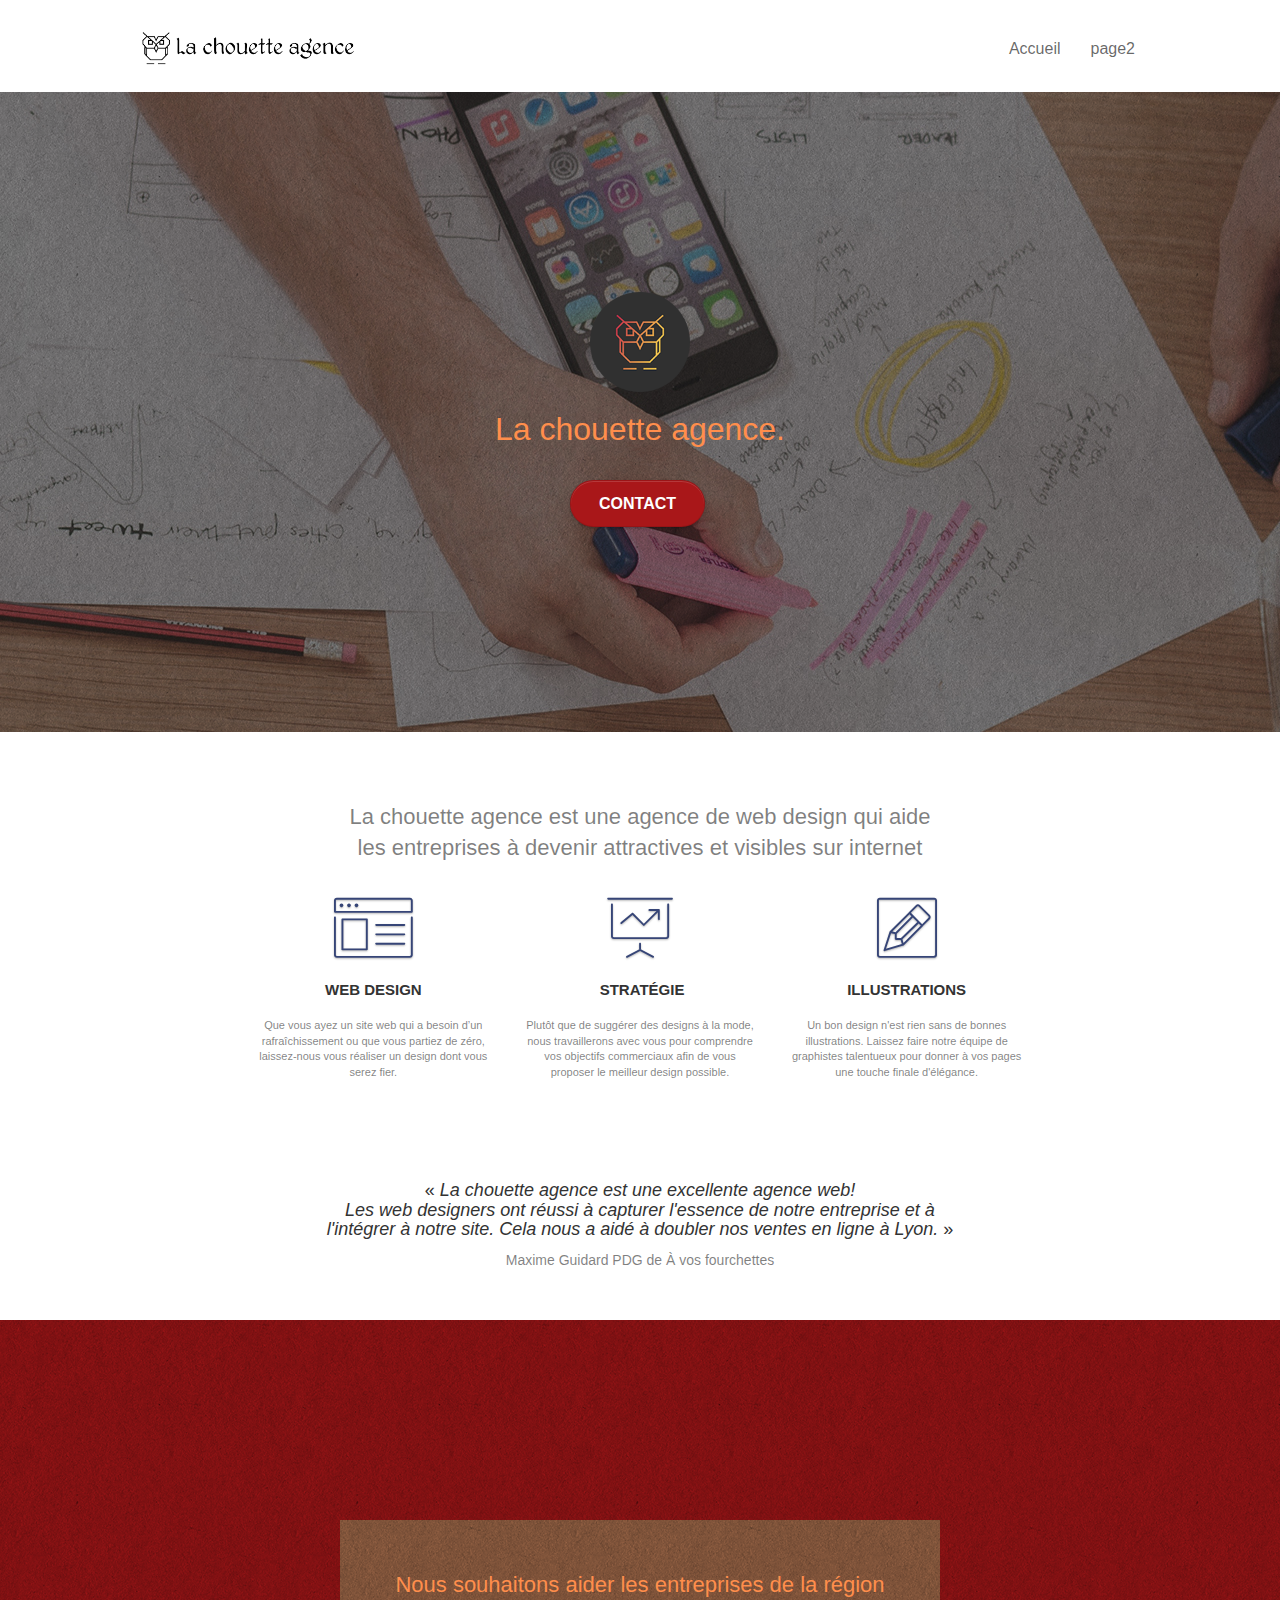
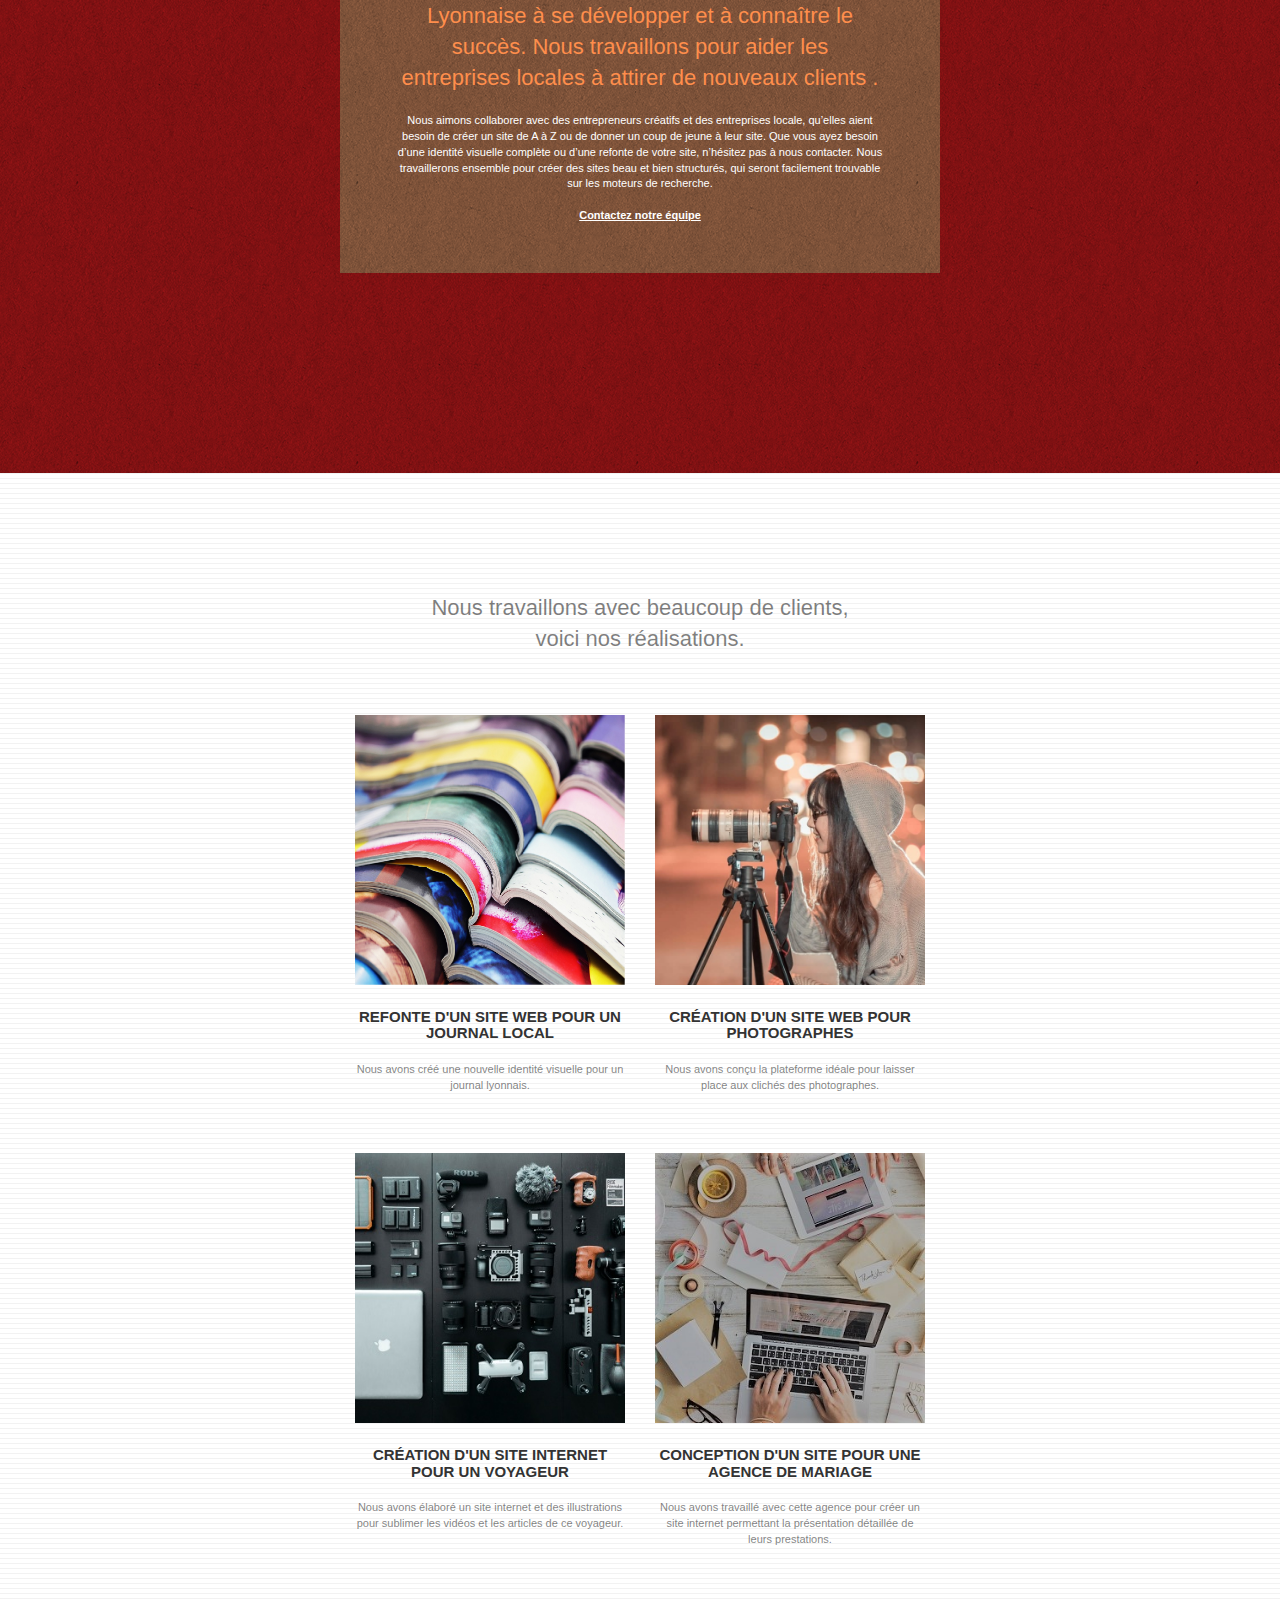
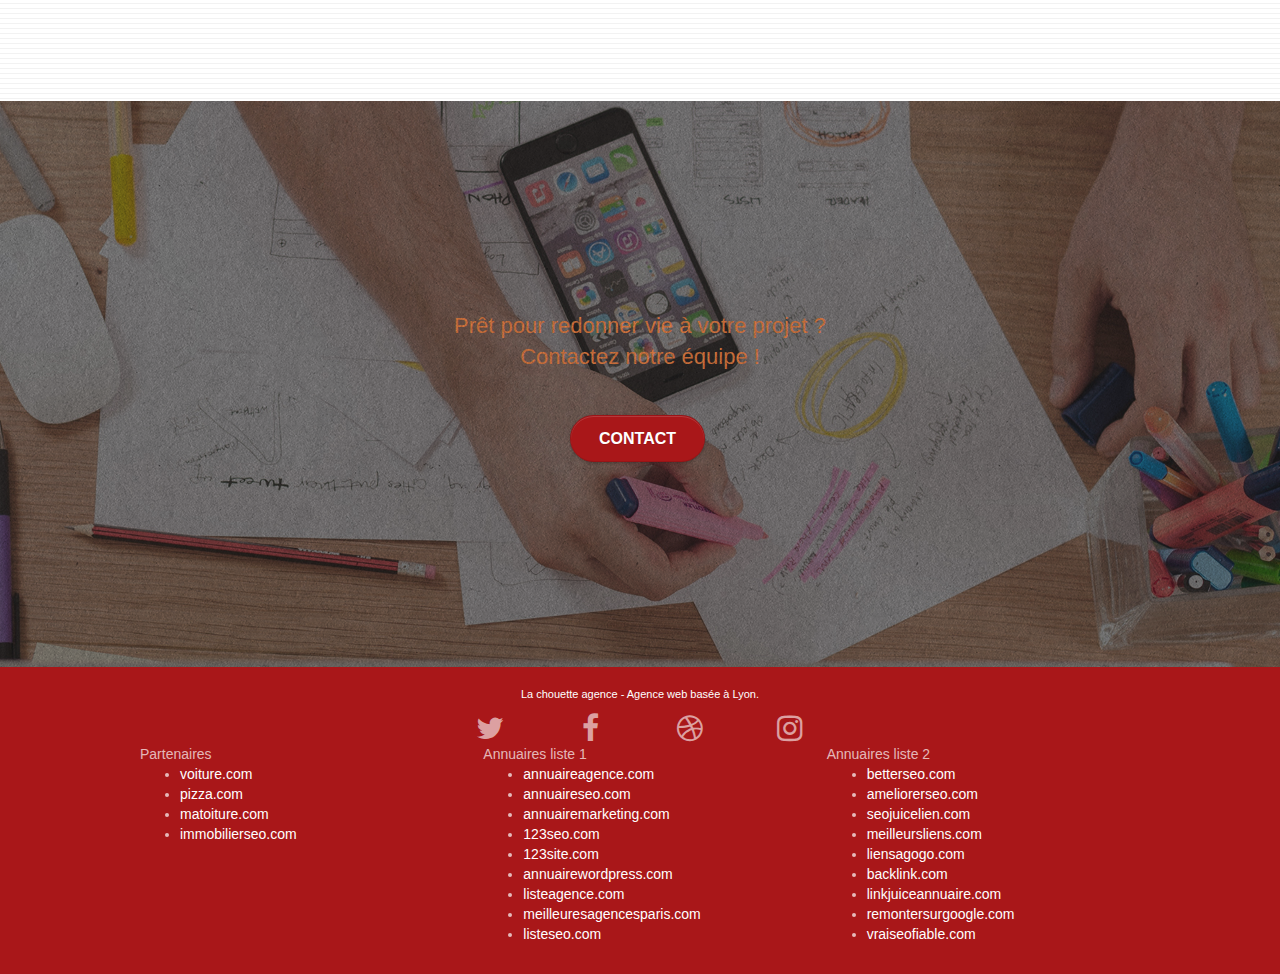
<file: index.html>
<!DOCTYPE html>
<html lang="fr">
  <head>
    <meta charset="utf-8" />
    <meta name="keywords" content="seo, web design, e-commence, développement web lyon, agence digitale, agence web, agence web lyonnaise" />
    <meta
      name="description"
      content="La chouette agence est une agence de web design qui aide les entreprises à devenir attractives et visibles sur internet"
    />
    <meta name="viewport" content="width=device-width, initial-scale=1.0, viewport-fit=cover" />
    <meta name="googlebot" content="index" />
    <link rel="shortcut icon" type="image/png" href="favicon.jpg" />

    <link rel="stylesheet" type="text/css" href="./css/bootstrap.css" />
    <link rel="stylesheet" type="text/css" href="style.css" />
    <link rel="stylesheet" type="text/css" href="./css/font-awesome.css" />
    <link rel="stylesheet" type="text/css" href="./css/et-line.css" />



    <title>La chouette agence</title>

    <!-- Analytics -->

    <!-- Analytics END -->
  </head>
  <body>
    <!-- Principal conteneur -->
    <div class="page-container">
      <!-- bloc-0 -->
      <div class="bloc bgc-white l-bloc" id="bloc-0">
        <div class="container bloc-sm">
          <nav class="navbar row">
            <div class="navbar-header">
              <a class="navbar-brand" href="index.html">
                <img src="img/la-chouette-agence.png" alt="logo dessin d'une chouette" height="40" />
              </a>
              <button id="nav-toggle" type="button" class="ui-navbar-toggle navbar-toggle" data-toggle="collapse" data-target=".navbar-1">
                <span class="sr-only">Toggle navigation</span>
                <span class="icon-bar"></span>
                <span class="icon-bar"></span>
                <span class="icon-bar"></span>
              </button>
            </div>
            <div class="collapse navbar-collapse navbar-1 special-dropdown-nav">
              <ul class="site-navigation nav navbar-nav">
                <li>
                  <a href="index.html">Accueil</a>
                </li>
                <li></li>
                <li>
                  <a href="page2.html">page2</a>
                </li>
              </ul>
            </div>
          </nav>
        </div>
      </div>
      <!-- bloc-0 END -->

      <!-- bloc-1-presentation -->
      <div
        class="bloc bgc-dark-slate-blue bg-banniere d-bloc bg-t-edge bloc-bg-texture texture-paper b-parallax"
        id="bloc-1-hero"
        role="img"
        aria-label="[une main écrit sur un brouillon]"
      >
        <div class="container bloc-lg">
          <div class="row tight-width-whitespace">
            <div class="col-sm-12">
              <img src="img/logo.png" class="center-block image-resize-mode" width="100" alt="logo chouette agence" />
              <h1 class="text-center hero-bloc-text tc-white">La chouette agence.</h1>
              <div class="text-center">
                <a href="page2.html" class="btn btn-lg btn-clean btn-rd cta-hero btn-atomic-tangerine" id="cta-hero">Contact</a>
              </div>
            </div>
          </div>
        </div>
      </div>
      <!-- bloc-1-presentation END -->

      <!-- bloc-2-services -->
      <div class="bloc bgc-white l-bloc" id="bloc-2-services">
        <div class="container bloc-md">
          <div class="row">
            <div class="col-sm-12 text-center">
              <h2>
                La chouette agence est une agence de web design qui aide<br />
                les entreprises à devenir attractives et visibles sur internet
              </h2>
            </div>
          </div>
          <div class="row voffset-lg med-width-whitespace">
            <div class="col-sm-4">
              <div class="text-center">
                <span class="et-icon-browser sm-shadow icon-dark-slate-blue icons icon-lg"></span>
              </div>
              <h3 class="mg-md text-center">Web design</h3>
              <p class="text-center">
                Que vous ayez un site web qui a besoin d&rsquo;un rafraîchissement ou que vous partiez de zéro, laissez-nous vous réaliser un design dont vous
                serez fier.
              </p>
            </div>
            <div class="col-sm-4">
              <div class="text-center">
                <span class="et-icon-presentation sm-shadow icon-dark-slate-blue icons icon-lg"></span>
              </div>
              <h3 class="mg-md text-center">&nbsp;Stratégie</h3>
              <p class="text-center">
                Plutôt que de suggérer des designs à la mode, nous travaillerons avec vous pour comprendre vos objectifs commerciaux afin de vous proposer le
                meilleur design possible.<br />
              </p>
            </div>
            <div class="col-sm-4">
              <div class="text-center">
                <span class="et-icon-edit sm-shadow icon-dark-slate-blue icons icon-lg"></span>
              </div>
              <h3 class="mg-md text-center">Illustrations</h3>
              <p class="text-center">
                Un bon design n'est rien sans de bonnes illustrations. Laissez faire notre équipe de graphistes talentueux pour donner à vos pages une touche
                finale d'élégance.
              </p>
            </div>
          </div>
          <div class="row voffset-lg voffset">
            <div class="col-xs-12 col-md-8 col-md-offset-2 text-center">
              <h4>
                <q>
                  <em>
                    La chouette agence est une excellente agence web! <br />
                    Les web designers ont réussi à capturer l'essence de notre entreprise et à l'intégrer à notre site. Cela nous a aidé à doubler nos ventes en
                    ligne à Lyon.
                  </em>
                </q>
                <br />
              </h4>
              Maxime Guidard PDG de À vos fourchettes
            </div>
          </div>
        </div>
      </div>
      <!-- bloc-2-services END -->

      <!-- bloc-3-what-i-do -->
      <div
        class="bloc tc-white bgc-atomic-tangerine bg-presentation d-bloc bloc-bg-texture texture-paper b-parallax"
        id="bloc-3-what-i-do"
        role="img"
        aria-label="[une personne écrit sur un post-it]"
      >
        <div class="container bloc-lg">
          <div class="row tight-width-whitespace black-background">
            <div class="col-sm-12">
              <h2 class="mg-md text-center tc-white">
                Nous souhaitons aider les entreprises de la région Lyonnaise à se développer et à connaître le succès. Nous travaillons pour aider les
                entreprises locales à attirer de nouveaux clients .<br />
              </h2>
              <p class="text-center white">
                Nous aimons collaborer avec des entrepreneurs créatifs et des entreprises locale, qu’elles aient besoin de créer un site de A à Z ou de donner
                un coup de jeune à leur site. Que vous ayez besoin d’une identité visuelle complète ou d’une refonte de votre site, n’hésitez pas à nous
                contacter. Nous travaillerons ensemble pour créer des sites beau et bien structurés, qui seront facilement trouvable sur les moteurs de
                recherche. <br /><br /><a class="ltc-white bold-link" href="page2.html">Contactez notre équipe</a><br />
              </p>
            </div>
          </div>
        </div>
      </div>
      <!-- bloc-3-what-i-do END -->

      <!-- bloc-4-portfolio -->
      <div class="bloc bgc-white bg-lines-h2-bg bg-repeat l-bloc" id="bloc-4-portfolio">
        <div class="container bloc-lg">
          <div class="row">
            <div class="col-sm-12 text-center">
              <h2>
                Nous travaillons avec beaucoup de clients, <br />
                voici nos réalisations.
              </h2>
            </div>
          </div>
          <div class="row tight-width-whitespace portfolio-row">
            <div class="col-sm-6">
              <a
                href="#"
                data-lightbox="img/1.jpg"
                data-gallery-id="gallery-1"
                data-caption="Refonte d'un site web pour un journal local"
                data-frame="snapshot-lb"
                ><img
                  src="img/1.jpg"
                  alt="des magazine empilés les uns sur les autres"
                  class="img-responsive portfolio-thumb"
              /></a>
              <h3 class="mg-md text-center">Refonte d'un site web pour un journal local</h3>
              <p class="text-center">Nous avons créé une nouvelle identité visuelle pour un journal lyonnais.</p>
            </div>
            <div class="col-sm-6">
              <a href="#" data-lightbox="img/2.jpg" data-gallery-id="gallery-1" data-caption="Création d'un site web pour photographes" data-frame="snapshot-lb"
                ><img
                  src="img/2.jpg"
                  class="img-responsive portfolio-thumb"
                  alt="une femme au long cheveux derrière une appareil photo"
              /></a>
              <h3 class="mg-md text-center">Création d'un site web pour photographes</h3>
              <p class="text-center">Nous avons conçu la plateforme idéale pour laisser place aux clichés des photographes.</p>
            </div>
          </div>
          <div class="row tight-width-whitespace portfolio-row">
            <div class="col-sm-6">
              <a
                href="#"
                data-lightbox="img/3.png"
                data-gallery-id="gallery-1"
                data-caption="Création d'un site internet pour un voyageur"
                data-frame="snapshot-lb"
              >
                <img
                  src="img/3.png"
                  class="img-responsive portfolio-thumb"
                  alt="photo prise d'en haut d'accessoires de photographie"
                />
              </a>
              <h3 class="mg-md text-center">Création d'un site internet pour un voyageur</h3>
              <p class="text-center">Nous avons élaboré un site internet et des illustrations pour sublimer les vidéos et les articles de ce voyageur.</p>
            </div>
            <div class="col-sm-6">
              <a
                href="#"
                data-lightbox="img/4.png"
                data-gallery-id="gallery-1"
                data-caption="Conception d'un site pour une agence de mariage"
                data-frame="snapshot-lb"
                ><img
                  src="img/4.png"
                  class="img-responsive portfolio-thumb"
                  alt="un ordinateur et deux personne en plein wedding planning"
              /></a>
              <h3 class="mg-md text-center">Conception d'un site pour une agence de mariage</h3>
              <p class="text-center">
                Nous avons travaillé avec cette agence pour créer un site internet permettant la présentation détaillée de leurs prestations.
              </p>
            </div>
          </div>
        </div>
      </div>
      <!-- bloc-4-portfolio END -->

      <!-- bloc-5-cta -->
      <div class="bloc bgc-dark-slate-blue bg-banniere d-bloc bloc-bg-texture texture-paper" id="bloc-5-cta" role="img"
        aria-label="[une main écrit sur un brouillon]">
        <div class="container bloc-lg">
          <div class="row">
            <h2 class="mg-md text-center tc-white">Prêt pour redonner vie à votre projet ?<br />Contactez notre équipe !</h2>
            <div class="col-sm-12 text-center">
              <a href="page2.html" class="btn btn-atomic-tangerine btn-clean btn-rd btn-lg cta-hero">Contact</a>
            </div>
          </div>
        </div>
      </div>
      <!-- bloc-5-cta END -->

      <!-- Footer - bloc-8 -->
      <div class="bloc bgc-atomic-tangerine d-bloc" id="bloc-8">
        <div class="container bloc-sm">
          <div class="row">
            <div class="col-sm-12">
              <p class="text-center white">La chouette agence - Agence web basée à Lyon.<br /></p>
              <div class="row row-no-gutters social">
                <div class="col-sm-3">
                  <div class="text-center">
                    <a class="social" href="index.html"><span class="fa fa-twitter icon-md"></span></a>
                  </div>
                </div>
                <div class="col-sm-3">
                  <div class="text-center">
                    <a class="social" href="index.html"><span class="fa fa-facebook icon-md"></span></a>
                  </div>
                </div>
                <div class="col-sm-3">
                  <div class="text-center">
                    <a class="social" href="index.html"><span class="fa fa-dribbble icon-md"></span></a>
                  </div>
                </div>
                <div class="col-sm-3">
                  <div class="text-center">
                    <a class="social" href="index.html"><span class="fa fa-instagram icon-md"></span></a>
                  </div>
                </div>
                
              </div>
              <div class="row">
                <div class="col-sm-4">
                  Partenaires
                  <ul>
                    <li><a href="voiture.com">voiture.com</a></li>
                    <li><a href="pizza.com">pizza.com</a></li>
                    <li><a href="matoiture.com">matoiture.com</a></li>
                    <li><a href="immobilierseo.com">immobilierseo.com</a></li>
                  </ul>
                </div>
                <div class="col-sm-4">
                  Annuaires liste 1
                  <ul>
                    <li><a href="annuaireagence.com">annuaireagence.com</a></li>
                    <li><a href="annuaireseo.com">annuaireseo.com</a></li>
                    <li><a href="annuairemarketing.com">annuairemarketing.com</a></li>
                    <li><a href="123seoture.com">123seo.com</a></li>
                    <li><a href="123site.com">123site.com</a></li>
                    <li><a href="annuairewordpress.com">annuairewordpress.com</a></li>
                    <li><a href="listeagence.com">listeagence.com</a></li>
                    <li><a href="meilleuresagencesparis.com">meilleuresagencesparis.com</a></li>
                    <li><a href="listeseo.com">listeseo.com</a></li>
                  </ul>
                </div>
                <div class="col-sm-4">
                  Annuaires liste 2
                  <ul>
                    <li><a href="betterseo.com">betterseo.com</a></li>
                    <li><a href="ameliorerseo.com">ameliorerseo.com</a></li>
                    <li><a href="seojuicelien.com">seojuicelien.com</a></li>
                    <li><a href="meilleursliens.com">meilleursliens.com</a></li>
                    <li><a href="liensagogo.com">liensagogo.com</a></li>
                    <li><a href="backlink.com">backlink.com</a></li>
                    <li><a href="linkjuiceannuaire.com">linkjuiceannuaire.com</a></li>
                    <li><a href="remontersurgoogle.com">remontersurgoogle.com</a></li>
                    <li><a href="vraiseofiable.com">vraiseofiable.com</a></li>
                  </ul>
                </div>
              </div>
            </div>
          </div>
        </div>
      </div>
      <!-- Footer - bloc-8 END -->
    </div>
    <!-- Principal conteneur END -->
    <script src="./js/jquery-2.1.0.js"></script>
    <script src="./js/bootstrap.js"></script>
    <script src="./js/blocs.js"></script>
    <script src="./js/jquery.touchSwipe.js" defer></script>
    <script src="./js/gmaps.js"></script>
  </body>
</html>
</file>
<file: style.css>
body {
  margin: 0;
  padding: 0;
  background: #fff;
  overflow-x: hidden;
  -webkit-font-smoothing: antialiased;
  -moz-osx-font-smoothing: grayscale;
}

a,
button {
  transition: all 0.3s ease-in-out;
  outline: none !important;
}

a:hover {
  text-decoration: none;
  cursor: pointer;
}

#page-loading-blocs-notifaction {
  position: fixed;
  top: 0;
  bottom: 0;
  width: 100%;
  z-index: 100000;
  background: #ffffff url('img/pageload-spinner.gif') no-repeat center center;
}

.bloc {
  width: 100%;
  clear: both;
  background: 50% 50% no-repeat;
  padding: 0 50px;
  -webkit-background-size: cover;
  -moz-background-size: cover;
  -o-background-size: cover;
  background-size: cover;
  position: relative;
}

.bloc .container {
  padding-left: 0;
  padding-right: 0;
}

.bloc-lg {
  padding: 100px 50px;
}

.bloc-md {
  padding: 50px;
}

.bloc-sm {
  padding: 20px 50px;
}

.bg-center,
.bg-l-edge,
.bg-r-edge,
.bg-t-edge,
.bg-b-edge,
.bg-tl-edge,
.bg-bl-edge,
.bg-tr-edge,
.bg-br-edge,
.bg-repeat {
  -webkit-background-size: auto !important;
  -moz-background-size: auto !important;
  -o-background-size: auto !important;
  background-size: auto !important;
}

.bg-repeat {
  background: repeat;
}

.bg-t-edge {
  background: top no-repeat;
}

.bloc-bg-texture::before {
  content: '';
  background-size: 2px 2px;
  position: absolute;
  top: 0;
  bottom: 0;
  left: 0;
  right: 0;
}

.texture-paper::before {
  background: url('img/texture-paper.png');
  background-size: 280px 280px;
}

.b-parallax {
  background-attachment: fixed;
}

.d-bloc {
  color: rgba(255, 255, 255, 0.7);
  padding: 100px 0px;
}

#bloc-8 {
  padding: 0px 30px;
}

.d-bloc button:hover {
  color: rgba(255, 255, 255, 0.9);
}

.d-bloc .icon-round,
.d-bloc .icon-square,
.d-bloc .icon-rounded,
.d-bloc .icon-semi-rounded-a,
.d-bloc .icon-semi-rounded-b {
  border-color: rgba(255, 255, 255, 0.9);
}

.d-bloc .divider-h span {
  border-color: rgba(255, 255, 255, 0.2);
}

.d-bloc .a-btn,
.d-bloc .navbar a,
.d-bloc .navbar-brand,
.d-bloc a .icon-sm,
.d-bloc a .icon-md,
.d-bloc a .icon-lg,
.d-bloc a .icon-xl,
.d-bloc h1 a,
.d-bloc h2 a,
.d-bloc h3 a,
.d-bloc h4 a,
.d-bloc h5 a,
.d-bloc h6 a,
.d-bloc p a {
  color: rgba(255, 255, 255, 0.6);
}

.d-bloc .a-btn:hover,
.d-bloc .navbar a:hover,
.d-bloc .navbar-brand:hover,
.d-bloc a:hover .icon-sm,
.d-bloc a:hover .icon-md,
.d-bloc a:hover .icon-lg,
.d-bloc a:hover .icon-xl,
.d-bloc h1 a:hover,
.d-bloc h2 a:hover,
.d-bloc h3 a:hover,
.d-bloc h4 a:hover,
.d-bloc h5 a:hover,
.d-bloc h6 a:hover,
.d-bloc p a:hover {
  color: rgba(255, 255, 255, 1);
}

.d-bloc .navbar-toggle .icon-bar {
  background: rgba(255, 255, 255, 1);
}

.d-bloc .btn-wire,
.d-bloc .btn-wire:hover {
  color: rgba(255, 255, 255, 1);
  border-color: rgba(255, 255, 255, 1);
}

.d-bloc .panel {
  color: rgba(0, 0, 0, 0.5);
}

.d-bloc .panel button:hover {
  color: rgba(0, 0, 0, 0.7);
}

.d-bloc .panel icon {
  border-color: rgba(0, 0, 0, 0.7);
}

.d-bloc .panel .divider-h span {
  border-color: rgba(0, 0, 0, 0.1);
}

.d-bloc .panel .a-btn {
  color: rgba(0, 0, 0, 0.6);
}

.d-bloc .panel .a-btn:hover {
  color: rgba(0, 0, 0, 1);
}

.d-bloc .panel .btn-wire,
.d-bloc .panel .btn-wire:hover {
  color: rgba(0, 0, 0, 0.7);
  border-color: rgba(0, 0, 0, 0.3);
}

.d-bloc .panel,
.l-bloc {
  color: rgba(0, 0, 0, 0.5);
}

.d-bloc .panel button:hover,
.l-bloc button:hover {
  color: rgba(0, 0, 0, 0.7);
}

.l-bloc .icon-round,
.l-bloc .icon-square,
.l-bloc .icon-rounded,
.l-bloc .icon-semi-rounded-a,
.l-bloc .icon-semi-rounded-b {
  border-color: rgba(0, 0, 0, 0.7);
}

.d-bloc .panel .divider-h span,
.l-bloc .divider-h span {
  border-color: rgba(0, 0, 0, 0.1);
}

.d-bloc .panel .a-btn,
.l-bloc .a-btn,
.l-bloc .navbar a,
.l-bloc .navbar-brand,
.l-bloc a .icon-sm,
.l-bloc a .icon-md,
.l-bloc a .icon-lg,
.l-bloc a .icon-xl,
.l-bloc h1 a,
.l-bloc h2 a,
.l-bloc h3 a,
.l-bloc h4 a,
.l-bloc h5 a,
.l-bloc h6 a,
.l-bloc p a {
  color: rgba(0, 0, 0, 0.6);
}

.d-bloc .panel .a-btn:hover,
.l-bloc .a-btn:hover,
.l-bloc .navbar a:hover,
.l-bloc .navbar-brand:hover,
.l-bloc a:hover .icon-sm,
.l-bloc a:hover .icon-md,
.l-bloc a:hover .icon-lg,
.l-bloc a:hover .icon-xl,
.l-bloc h1 a:hover,
.l-bloc h2 a:hover,
.l-bloc h3 a:hover,
.l-bloc h4 a:hover,
.l-bloc h5 a:hover,
.l-bloc h6 a:hover,
.l-bloc p a:hover {
  color: rgba(0, 0, 0, 1);
}

.l-bloc .navbar-toggle .icon-bar {
  color: rgba(0, 0, 0, 0.6);
}

.d-bloc .panel .btn-wire,
.d-bloc .panel .btn-wire:hover,
.l-bloc .btn-wire,
.l-bloc .btn-wire:hover {
  color: rgba(0, 0, 0, 0.7);
  border-color: rgba(0, 0, 0, 0.3);
}

.voffset {
  margin-top: 30px;
}

.voffset-lg {
  margin-top: 80px;
}

.row-no-gutters {
  margin-right: 0;
  margin-left: 0;
}

.row.row-no-gutters > [class^='col-'],
.row.row-no-gutters > [class*=' col-'] {
  padding-right: 0;
  padding-left: 0;
}

#bloc-1-hero h1 {
  font-size: 32px;
}

.navbar {
  margin-bottom: 0;
  z-index: 1;
}

.navbar-brand {
  height: auto;
  padding: 3px 15px;
  font-size: 25px;
  font-weight: normal;
  font-weight: 600;
  line-height: 44px;
}

.navbar-brand img {
  max-height: 200px;
  margin: 0 5px 0 0;
  display: inline;
}

.navbar-brand img[src$='svg'] {
  min-width: 100px;
}

.nav-center .navbar-brand img {
  margin: 0;
}

.navbar .nav {
  padding-top: 2px;
  margin-right: -16px;
  float: right;
  z-index: 1;
}

.nav > li {
  float: left;
  margin-top: 4px;
  font-size: 16px;
}

.navbar-nav .open .dropdown-menu > li > a {
  text-align: inherit;
}

.nav > li a:hover,
.nav > li a:focus {
  background: transparent;
}

.navbar-toggle {
  margin: 10px 10px 0 0;
  border: 0px;
}

.navbar-toggle:hover {
  background: transparent !important;
}

.navbar-toggle .icon-bar {
  background-color: rgba(0, 0, 0, 0.5);
  width: 26px;
}

.nav-invert .navbar .nav {
  float: left;
}

.nav-invert .navbar-header,
.nav-invert .navbar-brand {
  float: right;
  position: relative;
  z-index: 2;
}

@media (min-width: 768px) {
  .site-navigation {
    position: absolute;
    top: 50%;
    right: 20px;
    transform: translate(0, -50%);
    -webkit-transform: translateY(-50%);
  }
  .nav > li .dropdown-menu a,
  .nav > li .dropdown-menu a:hover {
    color: #484848;
  }
  .nav-invert .site-navigation {
    left: 0;
    right: 0;
  }
  .nav-center {
    text-align: center;
  }
  .nav-center .navbar-header {
    width: 100%;
  }
  .nav-center .navbar-header,
  .nav-center .navbar-brand,
  .nav-center .nav > li {
    float: none;
    display: inline-block;
  }
  .nav-center .site-navigation {
    position: relative;
    width: 100%;
    right: 0;
    margin-right: 0px;
    margin-top: 20px;
  }
  .nav-center.mini-nav .navbar-toggle {
    float: none;
    margin: 10px auto 0;
  }
}

.nav > li > .dropdown a {
  background: none !important;
  display: block;
  padding: 14px 15px;
}

nav .caret {
  margin: 0 5px;
}

.dropdown-menu .dropdown-menu {
  top: -8px;
  left: 100%;
}

.dropdown-menu .dropmenu-flow-right {
  top: 100%;
  left: 0;
  margin-left: -1px;
  border-top-left-radius: 0;
  border-top-right-radius: 0;
}

.dropdown-menu .dropdown span {
  border: 4px solid black;
  border-top-color: transparent;
  border-right-color: transparent;
  border-bottom-color: transparent;
  margin: 6px -5px 0 0 !important;
  float: right;
}

.mg-md {
  margin-top: 10px;
  margin-bottom: 20px;
}

.mg-lg {
  margin-top: 10px;
  margin-bottom: 40px;
}

.btn {
  margin: 0 5px 5px 0;
}

.btn.pull-right {
  margin: 0 0 5px 5px;
}

.btn-d,
.btn-d:hover,
.btn-d:focus {
  color: #fff;
  background: rgba(0, 0, 0, 0.3);
}

button {
  outline: none !important;
}

.btn-rd {
  border-radius: 40px;
}

.btn-clean {
  border: 1px solid rgba(0, 0, 0, 0.08);
  border-bottom-color: rgba(0, 0, 0, 0.1);
  text-shadow: 0 1px 0 rgba(0, 0, 1, 0.1);
  box-shadow: 0 1px 3px rgba(0, 0, 1, 0.25), inset 0 1px 0 0 rgba(255, 255, 255, 0.15);
}

.icon-md {
  font-size: 30px !important;
}

.icon-lg {
  font-size: 60px !important;
}

.sm-shadow {
  text-shadow: 0 1px 2px rgba(0, 0, 0, 0.3);
}

.panel-sq,
.panel-sq .panel-heading,
.panel-sq .panel-footer {
  border-radius: 0;
}

.panel-rd {
  border-radius: 30px;
}

.panel-rd .panel-heading {
  border-radius: 29px 29px 0 0;
}

.panel-rd .panel-footer {
  border-radius: 0 0 29px 29px;
}

.form-control {
  border-color: rgba(0, 0, 0, 0.1);
  box-shadow: none;
}

.scrollToTop {
  width: 40px;
  height: 40px;
  position: fixed;
  bottom: 20px;
  right: 20px;
  opacity: 0;
  z-index: 500;
  transition: all 0.3s ease-in-out;
}

.scrollToTop span {
  margin-top: 6px;
}

.showScrollTop {
  font-size: 14px;
  opacity: 1;
}

a[data-lightbox] {
  position: relative;
  display: block;
  text-align: center;
}

a[data-lightbox]:hover::before {
  content: '+';
  font-family: 'HelveticaNeue-Light', 'Helvetica Neue Light', 'Helvetica Neue', Helvetica, Arial;
  font-size: 32px;
  width: 50px;
  height: 50px;
  margin-left: -25px;
  border-radius: 50%;
  background: rgba(0, 0, 0, 0.6);
  color: #fff;
  font-weight: 100;
  z-index: 1;
  position: absolute;
  top: 50%;
  transform: translateY(-50%);
  -webkit-transform: translateY(-50%);
}

a[data-lightbox]:hover img {
  opacity: 0.6;
  -webkit-animation-fill-mode: none;
  animation-fill-mode: none;
}

#lightbox-modal {
  display: flex;
  align-items: center;
}

#lightbox-modal .modal-dialog {
  width: 90%;
  max-width: 900px;
  margin: 0 auto 0;
}

#lightbox-modal .modal-dialog img {
  max-height: 90vh;
  margin: 0 auto;
}

.lightbox-caption {
  padding: 20px;
  color: #fff;
  background: rgba(0, 0, 0, 0.5);
  position: absolute;
  left: 15px;
  right: 15px;
  bottom: 5px;
}

.close-lightbox {
  color: #fff;
  font-size: 30px;
  position: absolute;
  top: 20px;
  right: 20px;
  z-index: 20;
  background: rgba(0, 0, 0, 0.5);
  border: none;
  line-height: 30px;
  padding: 0 9px 5px;
  opacity: 0.3;
}

.close-lightbox:hover,
.next-lightbox:hover,
.prev-lightbox:hover {
  opacity: 1;
  color: #fff;
}

.next-lightbox,
.prev-lightbox {
  font-size: 20px;
  color: rgba(255, 255, 255, 0.9);
  background: rgba(0, 0, 0, 0.5);
  transition: all 0.2s ease-in-out;
  position: absolute;
  top: 45%;
  z-index: 1;
  opacity: 0.4;
}

.next-lightbox {
  padding: 6px 8px 1px 13px;
  right: 25px;
}

.prev-lightbox {
  padding: 6px 13px 1px 10px;
  left: 25px;
}

.snapshot-lb .modal-body {
  padding-bottom: 45px;
}

.snapshot-lb .lightbox-caption {
  padding: 0;
  color: rgba(0, 0, 0, 0.5);
  background: none;
}

h1,
h2,
h3,
h4,
h5,
h6,
p,
label,
.btn,
 {
  font-family: 'helvetica';
  font-weight: 400;
  color: #575757 !important;
}
a {
  color: white;
}

.container {
  max-width: 1000px;
}

.hero-bloc-text {
  font-size: 38px;
}

.hero-bloc-text-sub {
  font-size: 36px;
}

.statement-bloc-text {
  line-height: 26px;
  font-style: italic;
  font-size: 20px;
  text-align: center;
  font-weight: lighter;
  max-width: 520px;
  margin: auto auto auto auto;
}

p {
  font-size: 11px;
}

.tight-width-whitespace {
  max-width: 600px;
  margin: auto auto auto auto;
}

.h1 {
  font-size: 20px;
  font-family: 'Open Sans';
}

.cta-hero {
  margin-top: 22px;
  color: #ffffff !important;
  text-transform: uppercase;
  padding: 12px 28px 12px 28px;
  font-size: 16px;
  font-weight: 700;
}

.social {
  max-width: 400px;
  margin: auto auto auto auto;
}

h2 {
  font-size: 22px;
  line-height: 1.4em;
}

h3 {
  font-size: 15px;
  text-transform: uppercase;
  font-weight: 700;
  color: #333333 !important;
}

.med-width-whitespace {
  max-width: 800px;
  margin: auto auto auto auto;
  box-shadow: 0px 0px 0px #000000;
}

h1 {
  color: #333333 !important;
}

h4 {
  color: #333333 !important;
}

.icons {
  margin-bottom: 14px;
  margin-top: 24px;
}

.white {
  color: #ffffff !important;
}

.img-responsive {
  width: 100%;
}

.portfolio-thumb {
  margin-bottom: 24px;
}

.portfolio-row {
  margin-bottom: 44px;
  margin-top: 50px;
}

.avatar {
  box-shadow: 0px 4px 9px rgba(0, 0, 0, 0.3);
}

.black-background {
  background-color: rgba(165, 147, 99, 0.7);
  padding: 40px 40px 40px 40px;
}

.bold-link {
  font-weight: 900;
  text-decoration: underline !important;
}

.bgc-white {
  background-color: #ffffff;
}

.bgc-dark-slate-blue {
  background-color: #364577;
}

.bgc-atomic-tangerine {
  background-color: #a91719;
}

.tc-white {
  color: #ff8e4c !important;
}

.btn-atomic-tangerine {
  background: #a91719;
  color: #ffffff !important;
}

.btn-atomic-tangerine:hover {
  background: #c01a1c !important;
  color: #ffffff !important;
}

.ltc-white {
  color: #ffffff !important;
}

.ltc-white:hover {
  color: #cccccc !important;
}

.ltc-atomic-tangerine {
  color: #a91719 !important;
}

.ltc-atomic-tangerine:hover {
  color: #c27956 !important;
}

.icon-dark-slate-blue {
  color: #364577 !important;
  border-color: #364577 !important;
}

.bg-dots-bg {
  background-image: url('img/dots-bg.png');
}

.bg-lines-h2-bg {
  background-image: url('img/lines-h2-bg.png');
}

.bg-banniere {
  background-image: url('img/la-chouette-agence-banniere.jpg');
}

.bg-presentation {
  background-image: url('img/image-de-presentation.png');
}

@media (max-width: 1024px) {
  .bloc {
    padding-left: 20px;
    padding-right: 20px;
  }
  .bloc.full-width-bloc,
  .bloc-tile-2.full-width-bloc .container,
  .bloc-tile-3.full-width-bloc .container,
  .bloc-tile-4.full-width-bloc .container {
    padding-left: 0;
    padding-right: 0;
  }
}

@media (max-width: 992px) and (min-width: 768px) {
  .navbar .nav {
    max-width: 80%;
  }
  .nav-center.navbar .nav {
    max-width: 100%;
  }
}

@media only screen and (min-width: 768px) and (max-width: 1024px) and (orientation: landscape) {
  .b-parallax {
    background-attachment: scroll;
  }
}

@media only screen and (min-width: 1024px) and (max-width: 1366px) and (-webkit-min-pixel-ratio: 1.5) {
  .b-parallax {
    background-attachment: scroll;
  }
}

@media (max-width: 991px) {
  .container {
    width: 100%;
  }
  .b-parallax {
    background-attachment: scroll;
  }
  .page-container,
  #hero-bloc {
    overflow-x: hidden;
    position: relative;
  }

  .bloc-group,
  .bloc-group .bloc {
    display: block;
    width: 100%;
  }
  .bloc-fill-screen .fill-bloc-top-edge,
  .bloc-fill-screen .fill-bloc-bottom-edge {
    padding: 0 20px;
  }
}

@media (max-width: 767px) {
  .page-container {
    overflow-x: hidden;
    position: relative;
  }
  h1,
  h2,
  h3,
  h4,
  h5,
  h6,
  p,
  #disqus_thread {
    padding-left: 10px !important;
    padding-right: 10px !important;
  }
  .b-parallax {
    background-attachment: scroll;
  }
  .navbar .nav {
    padding-top: 0;
    border-top: 1px solid rgba(0, 0, 0, 0.2);
    float: none !important;
  }
  .navbar.row {
    margin-left: 0;
    margin-right: 0;
  }
  .site-navigation {
    position: inherit;
    transform: none;
    -webkit-transform: none;
    -ms-transform: none;
  }
  .nav > li {
    margin-top: 0;
    border-bottom: 1px solid rgba(0, 0, 0, 0.1);
    background: rgba(0, 0, 0, 0.05);
    text-align: left;
    padding-left: 15px;
    width: 100%;
  }
  .nav > li:hover {
    background: rgba(0, 0, 0, 0.08);
  }
  .dropdown .dropdown a .caret {
    float: none;
    margin: 5px 0 0 10px !important;
    border: 4px solid black;
    border-bottom-color: transparent;
    border-right-color: transparent;
    border-left-color: transparent;
  }
  #hero-bloc .navbar .nav {
    background: rgba(0, 0, 0, 0.8);
  }
  #hero-bloc .navbar .nav a {
    color: rgba(255, 255, 255, 0.6);
  }
  .hero {
    padding: 50px 0;
  }
  .hero-nav {
    left: -1px;
    right: -1px;
  }
  .navbar-collapse {
    padding: 0;
    overflow-x: hidden;
    -webkit-box-shadow: none;
    box-shadow: none;
  }
  .navbar-brand img {
    max-height: 40px;
    width: auto;
  }
  .nav-invert .navbar-header {
    float: none;
    width: 100%;
  }
  .nav-invert .navbar-toggle {
    float: left;
    margin-left: 10px;
  }
  .bloc {
    padding-left: 0;
    padding-right: 0;
  }
  .bloc-xxl,
  .bloc-xl,
  .bloc-lg {
    padding: 40px 0;
  }
  .bloc-sm,
  .bloc-md {
    padding-left: 0;
    padding-right: 0;
  }
  .bloc-tile-2 .container,
  .bloc-tile-3 .container,
  .bloc-tile-4 .container,
  .bloc-fill-screen .fill-bloc-top-edge,
  .bloc-fill-screen .fill-bloc-bottom-edge {
    padding-left: 0;
    padding-right: 0;
  }
  .a-block {
    padding: 0 10px;
  }
  .btn-dwn {
    display: none;
  }
  .voffset {
    margin-top: 5px;
  }
  .voffset-md {
    margin-top: 20px;
  }
  .voffset-lg {
    margin-top: 30px;
  }
  form {
    padding: 5px;
  }
  .close-lightbox {
    display: inline-block;
  }
  .blocsapp-device-iphone5 {
    background-size: 216px 425px;
    padding-top: 60px;
    width: 216px;
    height: 425px;
  }
  .blocsapp-device-iphone5 img {
    width: 180px;
    height: 320px;
  }
}

@media (max-width: 400px) {
  .bloc {
    padding-left: 0;
    padding-right: 0;
  }
}

@media (max-width: 767px) {
  .bloc-mob-center-text {
    text-align: center;
  }
}
</file>
<file: css/et-line.css>
@font-face {
    font-family: et-line;
    src: url(../fonts/et-line.eot);
    src: url(../fonts/et-line.eot?#iefix) format('embedded-opentype'), url(../fonts/et-line.woff) format('woff'), url(../fonts/et-line.ttf) format('truetype'), url(../fonts/et-line.svg#et-line) format('svg');
    font-weight: 400;
    font-style: normal
}

.et-icon-adjustments,
.et-icon-alarmclock,
.et-icon-anchor,
.et-icon-aperture,
.et-icon-attachment,
.et-icon-bargraph,
.et-icon-basket,
.et-icon-beaker,
.et-icon-bike,
.et-icon-book-open,
.et-icon-briefcase,
.et-icon-browser,
.et-icon-calendar,
.et-icon-camera,
.et-icon-caution,
.et-icon-chat,
.et-icon-circle-compass,
.et-icon-clipboard,
.et-icon-clock,
.et-icon-cloud,
.et-icon-compass,
.et-icon-desktop,
.et-icon-dial,
.et-icon-document,
.et-icon-documents,
.et-icon-download,
.et-icon-dribbble,
.et-icon-edit,
.et-icon-envelope,
.et-icon-expand,
.et-icon-facebook,
.et-icon-flag,
.et-icon-focus,
.et-icon-gears,
.et-icon-genius,
.et-icon-gift,
.et-icon-global,
.et-icon-globe,
.et-icon-googleplus,
.et-icon-grid,
.et-icon-happy,
.et-icon-hazardous,
.et-icon-heart,
.et-icon-hotairballoon,
.et-icon-hourglass,
.et-icon-key,
.et-icon-laptop,
.et-icon-layers,
.et-icon-lifesaver,
.et-icon-lightbulb,
.et-icon-linegraph,
.et-icon-linkedin,
.et-icon-lock,
.et-icon-magnifying-glass,
.et-icon-map,
.et-icon-map-pin,
.et-icon-megaphone,
.et-icon-mic,
.et-icon-mobile,
.et-icon-newspaper,
.et-icon-notebook,
.et-icon-paintbrush,
.et-icon-paperclip,
.et-icon-pencil,
.et-icon-phone,
.et-icon-picture,
.et-icon-pictures,
.et-icon-piechart,
.et-icon-presentation,
.et-icon-pricetags,
.et-icon-printer,
.et-icon-profile-female,
.et-icon-profile-male,
.et-icon-puzzle,
.et-icon-quote,
.et-icon-recycle,
.et-icon-refresh,
.et-icon-ribbon,
.et-icon-rss,
.et-icon-sad,
.et-icon-scissors,
.et-icon-scope,
.et-icon-search,
.et-icon-shield,
.et-icon-speedometer,
.et-icon-strategy,
.et-icon-streetsign,
.et-icon-tablet,
.et-icon-target,
.et-icon-telescope,
.et-icon-toolbox,
.et-icon-tools,
.et-icon-tools-2,
.et-icon-trophy,
.et-icon-tumblr,
.et-icon-twitter,
.et-icon-upload,
.et-icon-video,
.et-icon-wallet,
.et-icon-wine {
    font-family: et-line;
    speak: none;
    font-style: normal;
    font-weight: 400;
    font-variant: normal;
    text-transform: none;
    line-height: 1;
    -webkit-font-smoothing: antialiased;
    -moz-osx-font-smoothing: grayscale;
    display: inline-block
}

.et-icon-mobile:before {
    content: "\e000"
}

.et-icon-laptop:before {
    content: "\e001"
}

.et-icon-desktop:before {
    content: "\e002"
}

.et-icon-tablet:before {
    content: "\e003"
}

.et-icon-phone:before {
    content: "\e004"
}

.et-icon-document:before {
    content: "\e005"
}

.et-icon-documents:before {
    content: "\e006"
}

.et-icon-search:before {
    content: "\e007"
}

.et-icon-clipboard:before {
    content: "\e008"
}

.et-icon-newspaper:before {
    content: "\e009"
}

.et-icon-notebook:before {
    content: "\e00a"
}

.et-icon-book-open:before {
    content: "\e00b"
}

.et-icon-browser:before {
    content: "\e00c"
}

.et-icon-calendar:before {
    content: "\e00d"
}

.et-icon-presentation:before {
    content: "\e00e"
}

.et-icon-picture:before {
    content: "\e00f"
}

.et-icon-pictures:before {
    content: "\e010"
}

.et-icon-video:before {
    content: "\e011"
}

.et-icon-camera:before {
    content: "\e012"
}

.et-icon-printer:before {
    content: "\e013"
}

.et-icon-toolbox:before {
    content: "\e014"
}

.et-icon-briefcase:before {
    content: "\e015"
}

.et-icon-wallet:before {
    content: "\e016"
}

.et-icon-gift:before {
    content: "\e017"
}

.et-icon-bargraph:before {
    content: "\e018"
}

.et-icon-grid:before {
    content: "\e019"
}

.et-icon-expand:before {
    content: "\e01a"
}

.et-icon-focus:before {
    content: "\e01b"
}

.et-icon-edit:before {
    content: "\e01c"
}

.et-icon-adjustments:before {
    content: "\e01d"
}

.et-icon-ribbon:before {
    content: "\e01e"
}

.et-icon-hourglass:before {
    content: "\e01f"
}

.et-icon-lock:before {
    content: "\e020"
}

.et-icon-megaphone:before {
    content: "\e021"
}

.et-icon-shield:before {
    content: "\e022"
}

.et-icon-trophy:before {
    content: "\e023"
}

.et-icon-flag:before {
    content: "\e024"
}

.et-icon-map:before {
    content: "\e025"
}

.et-icon-puzzle:before {
    content: "\e026"
}

.et-icon-basket:before {
    content: "\e027"
}

.et-icon-envelope:before {
    content: "\e028"
}

.et-icon-streetsign:before {
    content: "\e029"
}

.et-icon-telescope:before {
    content: "\e02a"
}

.et-icon-gears:before {
    content: "\e02b"
}

.et-icon-key:before {
    content: "\e02c"
}

.et-icon-paperclip:before {
    content: "\e02d"
}

.et-icon-attachment:before {
    content: "\e02e"
}

.et-icon-pricetags:before {
    content: "\e02f"
}

.et-icon-lightbulb:before {
    content: "\e030"
}

.et-icon-layers:before {
    content: "\e031"
}

.et-icon-pencil:before {
    content: "\e032"
}

.et-icon-tools:before {
    content: "\e033"
}

.et-icon-tools-2:before {
    content: "\e034"
}

.et-icon-scissors:before {
    content: "\e035"
}

.et-icon-paintbrush:before {
    content: "\e036"
}

.et-icon-magnifying-glass:before {
    content: "\e037"
}

.et-icon-circle-compass:before {
    content: "\e038"
}

.et-icon-linegraph:before {
    content: "\e039"
}

.et-icon-mic:before {
    content: "\e03a"
}

.et-icon-strategy:before {
    content: "\e03b"
}

.et-icon-beaker:before {
    content: "\e03c"
}

.et-icon-caution:before {
    content: "\e03d"
}

.et-icon-recycle:before {
    content: "\e03e"
}

.et-icon-anchor:before {
    content: "\e03f"
}

.et-icon-profile-male:before {
    content: "\e040"
}

.et-icon-profile-female:before {
    content: "\e041"
}

.et-icon-bike:before {
    content: "\e042"
}

.et-icon-wine:before {
    content: "\e043"
}

.et-icon-hotairballoon:before {
    content: "\e044"
}

.et-icon-globe:before {
    content: "\e045"
}

.et-icon-genius:before {
    content: "\e046"
}

.et-icon-map-pin:before {
    content: "\e047"
}

.et-icon-dial:before {
    content: "\e048"
}

.et-icon-chat:before {
    content: "\e049"
}

.et-icon-heart:before {
    content: "\e04a"
}

.et-icon-cloud:before {
    content: "\e04b"
}

.et-icon-upload:before {
    content: "\e04c"
}

.et-icon-download:before {
    content: "\e04d"
}

.et-icon-target:before {
    content: "\e04e"
}

.et-icon-hazardous:before {
    content: "\e04f"
}

.et-icon-piechart:before {
    content: "\e050"
}

.et-icon-speedometer:before {
    content: "\e051"
}

.et-icon-global:before {
    content: "\e052"
}

.et-icon-compass:before {
    content: "\e053"
}

.et-icon-lifesaver:before {
    content: "\e054"
}

.et-icon-clock:before {
    content: "\e055"
}

.et-icon-aperture:before {
    content: "\e056"
}

.et-icon-quote:before {
    content: "\e057"
}

.et-icon-scope:before {
    content: "\e058"
}

.et-icon-alarmclock:before {
    content: "\e059"
}

.et-icon-refresh:before {
    content: "\e05a"
}

.et-icon-happy:before {
    content: "\e05b"
}

.et-icon-sad:before {
    content: "\e05c"
}

.et-icon-facebook:before {
    content: "\e05d"
}

.et-icon-twitter:before {
    content: "\e05e"
}

.et-icon-googleplus:before {
    content: "\e05f"
}

.et-icon-rss:before {
    content: "\e060"
}

.et-icon-tumblr:before {
    content: "\e061"
}

.et-icon-linkedin:before {
    content: "\e062"
}

.et-icon-dribbble:before {
    content: "\e063"
}
</file>
